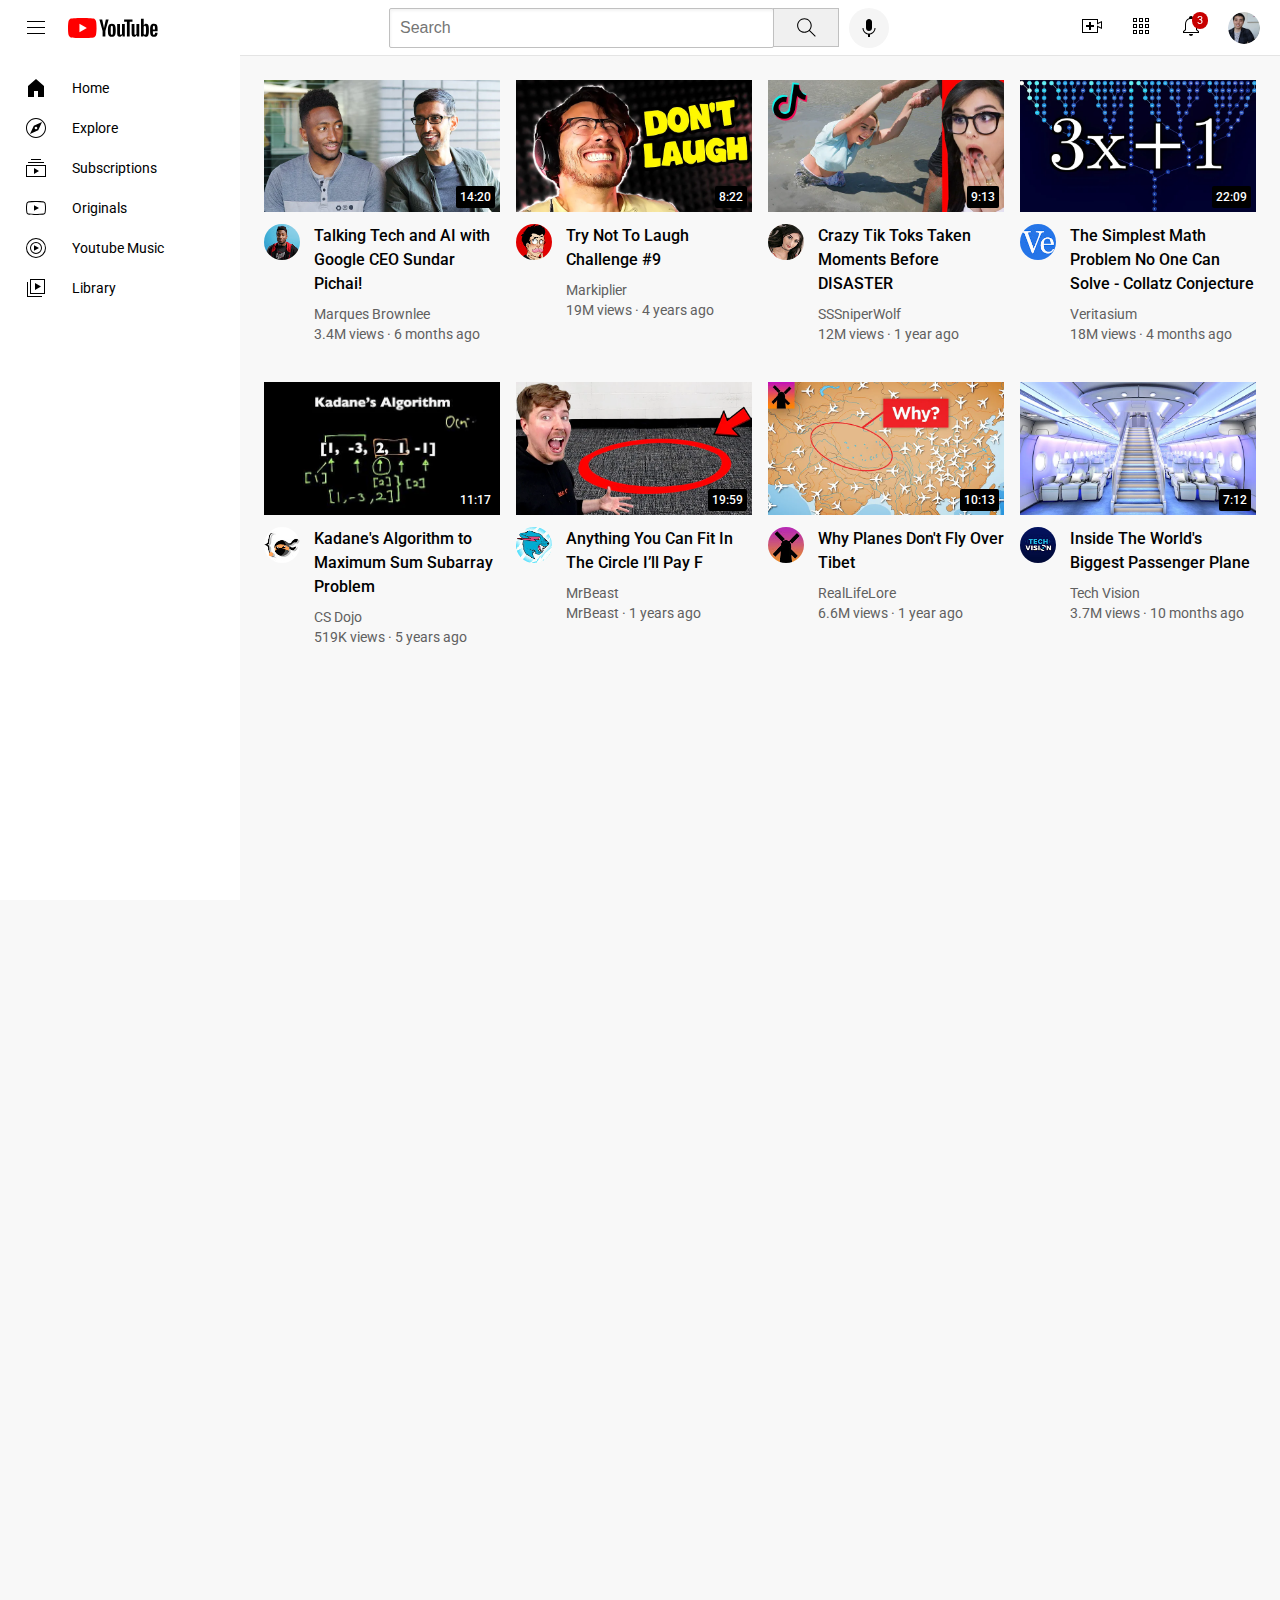
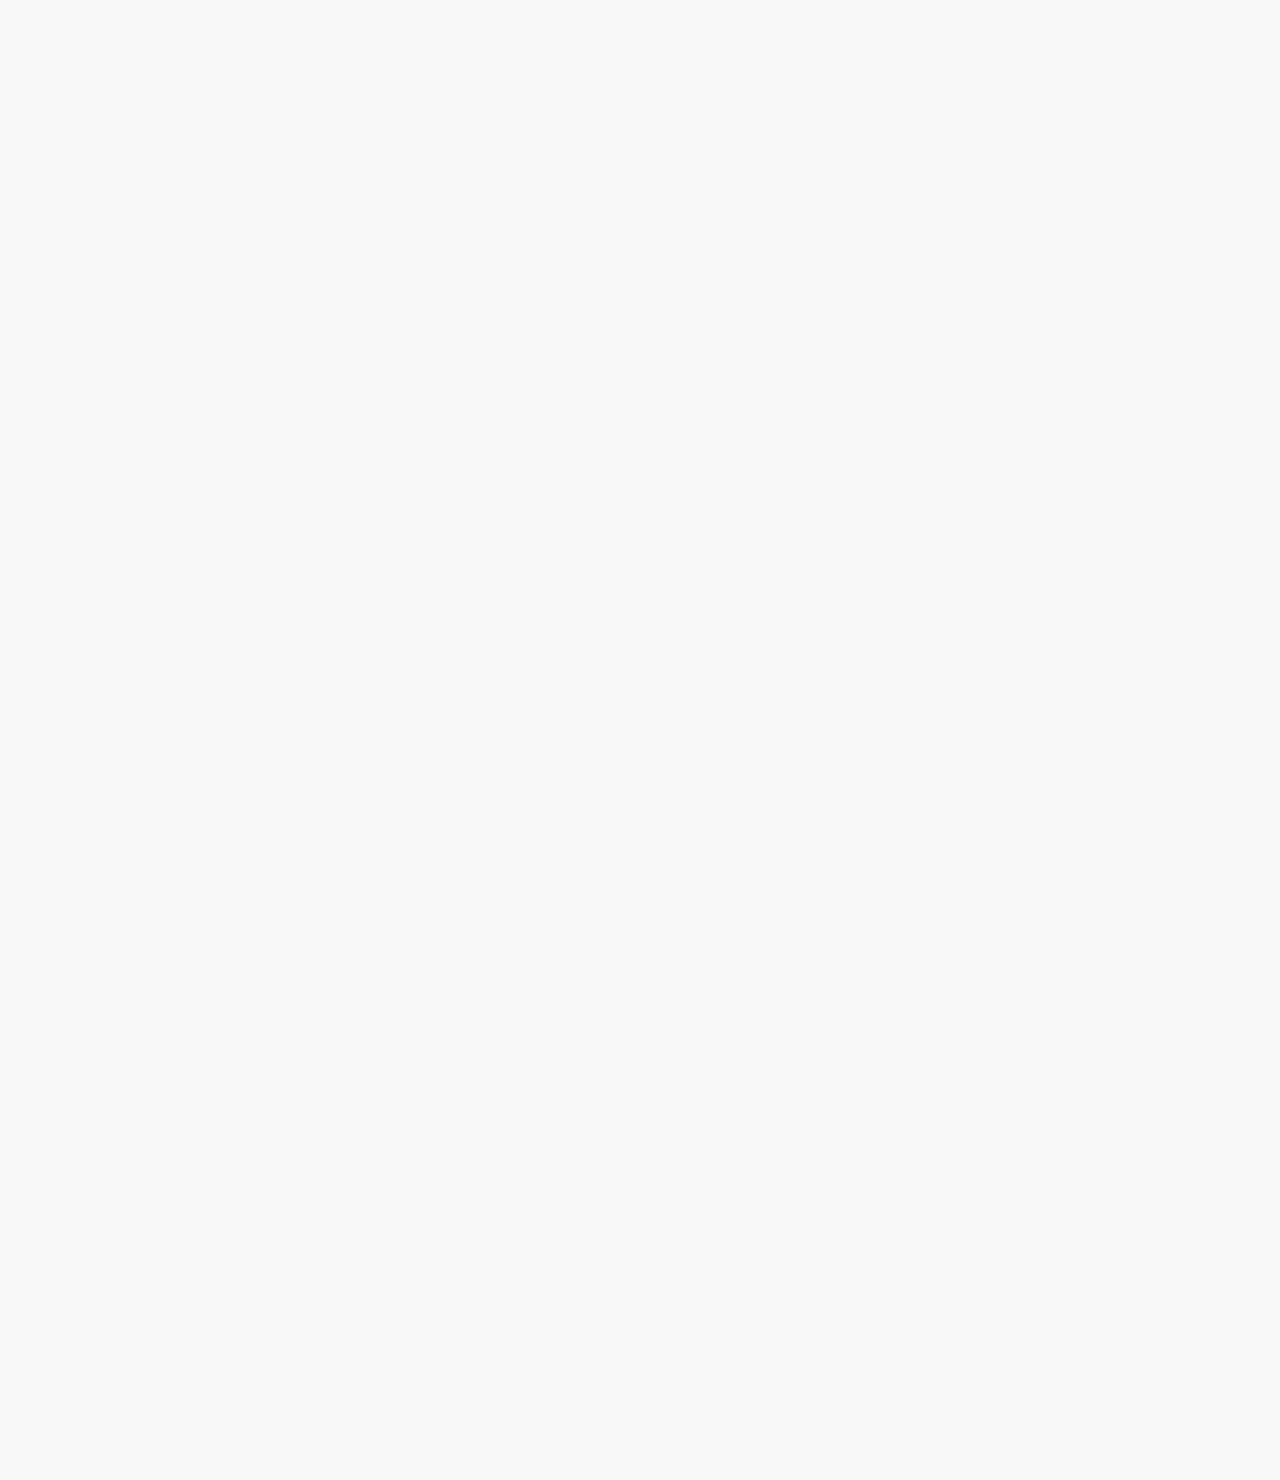
<file: index.html>
<!DOCTYPE html>

<html>

<head>
  <title>Youtube.com Clone</title>

  <link rel="preconnect" href="https://fonts.googleapis.com">
  <link rel="preconnect" href="https://fonts.gstatic.com" crossorigin>
  <link href="https://fonts.googleapis.com/css2?family=Roboto:wght@400;500;700&display=swap" rel="stylesheet">


  <link rel="stylesheet" href="styles/video.css">
  <link rel="stylesheet" href="styles/header.css">
  <link rel="stylesheet" href="styles/general.css">
  <link rel="stylesheet" href="styles/sidebar.css">

</head>


<body>

  <header class="header">

    <div class="left-section">

      <img class="hamburger-menu" src="icons/hamburger-menu.svg">

      <img class="youtube-logo" src="icons/youtube-logo.svg">

    </div>

    <div class="middle-section">

      <input class="search-bar" type="text" placeholder="Search">

      <button class="search-button">
        <img class="search-icon" src="icons/search.svg">
        <div class="tooltip">Search</div>
      </button>


      <button class="voice-search-button">
        <img class="voice-search-icon " src="icons/voice-search-icon.svg">
        <div class="tooltip">Search with your voice</div>
      </button>


    </div>

    <div class="right-section">
      <div class="upload-icon-contanier">
        <img class="upload-icon" src="icons/upload.svg">
        <div class="tooltip">Create</div>

      </div>

      <div class="youtube-apps-contanier">
        <img class="youtube-apps-icon" src="icons/youtube-apps.svg">
        <div class="tooltip">YouTube apps</div>
      </div>


      <div class="notifications-icon-container">
        <img class="notifications-icon" src="icons/notifications.svg">
        <div class="notifications-count">3</div>
        <div class="tooltip">Notification</div>
      </div>

      <img class="current-user-picture" src="channels-pictures/my-channel.jpeg">

    </div>

  </header>



  <nav class="sidebar">
    <div class="sidebar-link">
      <img src="icons/home.svg">
      <div>Home</div>
    </div>
    <div class="sidebar-link">
      <img src="icons/explore.svg">
      <div>Explore</div>
    </div>
    <div class="sidebar-link">
      <img src="icons/subscriptions.svg">
      <div>Subscriptions</div>
    </div>
    <div class="sidebar-link">
      <img src="icons/originals.svg">
      <div>Originals</div>
    </div>
    <div class="sidebar-link">
      <img src="icons/youtube-music.svg">
      <div>Youtube Music</div>
    </div>
    <div class="sidebar-link">
      <img src="icons/library.svg">
      <div>Library</div>
    </div>
  </nav>


<main>
  <section class="video-grid">


    <div class="video-preview">

      <div class="thumbnail-row">

        <a href="https://www.youtube.com/watch?v=n2RNcPRtAiY" target="_blank" class="video-title-link">
          <img class="thumbnail" src="thumbnails/thumbnail-1.webp">
        </a>

        <div class="video-time"> 14:20 </div>
      </div>


      <div class="video-info-grid">
        <div class="channel-picture">
          
          <div class="profile-picture-container">

            <a href="https://youtube.com/c/mkbhd" target="_blank">
              <img class="profile-picture" src="channels-pictures/channel-1.jpeg">
            </a>

            <div class="channel-tooltip">

              <img class="channel-tooltip-picture" src="channels-pictures/channel-1.jpeg">

              <div>
                 <div class="channel-tooltip-name">
                  Marques Brownlee
                 </div>

                 <div class="channel-tooltip-stats">
                  15M subscribers
                 </div>
              </div>

            </div>
          </div>
        </div>


        <div class="video-info">
          <a href="https://www.youtube.com/watch?v=n2RNcPRtAiY" target="_blank" class="video-title-link">
            <p class="video-title">
              Talking Tech and AI with Google CEO Sundar Pichai!
            </p>
          </a>


          <p class="video-aurthor">
            Marques Brownlee
          </p>

          <p class="video-stats">
            3.4M views &#183; 6 months ago
          </p>

        </div>
      </div>
    </div>



    <div class="video-preview">

      <div class="thumbnail-row">

        <a href="https://www.youtube.com/watch?v=mP0RAo9SKZk" target="_blank" class="video-title-link">
          <img class="thumbnail" src="thumbnails/thumbnail-2.webp">
        </a>

        <div class="video-time"> 8:22 </div>
      </div>


      <div class="video-info-grid">
        <div class="channel-picture">
          
          <div class="profile-picture-container">

            <a href="https://youtube.com/c/markiplier" target="_blank">
              <img class="profile-picture" src="channels-pictures/channel-2.jpeg">
            </a>


            <div class="channel-tooltip">
              <img class="channel-tooltip-picture" src="channels-pictures/channel-2.jpeg">


              <div>
                <div class="channel-tooltip-name">
                Markiplier
                </div>

                <div class="channel-tooltip-stats">
                  30M subscribers
                </div>

              </div>

            </div>
          </div>
        </div>


        <div class="video-info">
          <a href="https://www.youtube.com/watch?v=mP0RAo9SKZk" target="_blank" class="video-title-link">
            <p class="video-title">
              Try Not To Laugh Challenge #9
            </p>
          </a>


          <p class="video-aurthor">
            Markiplier
          </p>

          <p class="video-stats">
            19M views &#183; 4 years ago
          </p>

        </div>
      </div>
    </div>



    <div class="video-preview">

      <div class="thumbnail-row">

        <a href=https://www.youtube.com/watch?v=FgjPQQeTh1w" target="_blank" class="video-title-link">
          <img class="thumbnail" src="thumbnails/thumbnail-3.webp">
        </a>

        <div class="video-time"> 9:13 </div>
      </div>


      <div class="video-info-grid">
        <div class="channel-picture">
          
          <div class="profile-picture-container">

            <a href=https://www.youtube.com/user/SSSniperWolf" target="_blank">
              <img class="profile-picture" src="channels-pictures/channel-3.jpeg">
            </a>


            <div class="channel-tooltip">
              <img class="channel-tooltip-picture" src="channels-pictures/channel-3.jpeg">


              <div>
                <div class="channel-tooltip-name">
                  SSSniperWolf
                </div>

                <div class="channel-tooltip-stats">
                  34.2M subscribers
                </div>

              </div>

            </div>
          </div>
        </div>


        <div class="video-info">
          <a href=https://www.youtube.com/watch?v=FgjPQQeTh1w" target="_blank" class="video-title-link">
            <p class="video-title">
              Crazy Tik Toks Taken Moments Before DISASTER
            </p>
          </a>


          <p class="video-aurthor">
            SSSniperWolf
          </p>

          <p class="video-stats">
            12M views &#183; 1 year ago
          </p>

        </div>
      </div>
    </div>


    <div class="video-preview">

      <div class="thumbnail-row">

        <a href=https://www.youtube.com/watch?v=094y1Z2wpJg" target="_blank" class="video-title-link">
          <img class="thumbnail" src="thumbnails/thumbnail-4.webp">
        </a>

        <div class="video-time"> 22:09 </div>
      </div>


      <div class="video-info-grid">
        <div class="channel-picture">
          
          <div class="profile-picture-container">

            <a href=https://www.youtube.com/c/veritasium" target="_blank">
              <img class="profile-picture" src="channels-pictures/channel-4.jpeg">
            </a>


            <div class="channel-tooltip">
              <img class="channel-tooltip-picture" src="channels-pictures/channel-4.jpeg">


              <div>
                <div class="channel-tooltip-name">
                  Veritasium
                </div>

                <div class="channel-tooltip-stats">
                  14.5M subscribers
                </div>

              </div>

            </div>
          </div>
        </div>


        <div class="video-info">
          <a href=https://www.youtube.com/watch?v=094y1Z2wpJg" target="_blank" class="video-title-link">
            <p class="video-title">
              The Simplest Math Problem No One Can Solve - Collatz Conjecture
            </p>
          </a>


          <p class="video-aurthor">
            Veritasium
          </p>

          <p class="video-stats">
            18M views &#183; 4 months ago
          </p>

        </div>
      </div>
    </div>



    <div class="video-preview">

      <div class="thumbnail-row">

        <a href=https://www.youtube.com/watch?v=86CQq3pKSUw" target="_blank" class="video-title-link">
          <img class="thumbnail" src="thumbnails/thumbnail-5.webp">
        </a>

        <div class="video-time"> 11:17 </div>
      </div>


      <div class="video-info-grid">
        <div class="channel-picture">
          
          <div class="profile-picture-container">

            <a href=https://www.youtube.com/c/CSDojo" target="_blank">
              <img class="profile-picture" src="channels-pictures/channel-5.jpeg">
            </a>


            <div class="channel-tooltip">
              <img class="channel-tooltip-picture" src="channels-pictures/channel-5.jpeg">


              <div>
                <div class="channel-tooltip-name">
                  Veritasium
                </div>

                <div class="channel-tooltip-stats">
                  1.92M subscribers
                </div>

              </div>

            </div>
          </div>
        </div>


        <div class="video-info">
          <a href=https://www.youtube.com/watch?v=86CQq3pKSUw" target="_blank" class="video-title-link">
            <p class="video-title">
              Kadane's Algorithm to Maximum Sum Subarray Problem
            </p>
          </a>


          <p class="video-aurthor">
            CS Dojo
          </p>

          <p class="video-stats">
            519K views &#183; 5 years ago
          </p>

        </div>
      </div>
    </div>



    
    <div class="video-preview">

      <div class="thumbnail-row">

        <a href=https://www.youtube.com/watch?v=yXWw0_UfSFg" target="_blank" class="video-title-link">
          <img class="thumbnail" src="thumbnails/thumbnail-6.webp">
        </a>

        <div class="video-time"> 19:59 </div>
      </div>


      <div class="video-info-grid">
        <div class="channel-picture">
          
          <div class="profile-picture-container">

            <a href=https://www.youtube.com/channel/UCX6OQ3DkcsbYNE6H8uQQuVA" target="_blank">
              <img class="profile-picture" src="channels-pictures/channel-6.jpeg">
            </a>


            <div class="channel-tooltip">
              <img class="channel-tooltip-picture" src="channels-pictures/channel-6.jpeg">


              <div>
                <div class="channel-tooltip-name">
                  MrBeast
                </div>

                <div class="channel-tooltip-stats">
                  220M subscribers
                </div>

              </div>

            </div>
          </div>
        </div>


        <div class="video-info">
          <a href=https://www.youtube.com/watch?v=yXWw0_UfSFg" target="_blank" class="video-title-link">
            <p class="video-title">
              Anything You Can Fit In The Circle I’ll Pay F
            </p>
          </a>


          <p class="video-aurthor">
            MrBeast
          </p>

          <p class="video-stats">
            MrBeast &#183; 1 years ago
          </p>

        </div>
      </div>
    </div>



    
    <div class="video-preview">

      <div class="thumbnail-row">

        <a href="https://www.youtube.com/watch?v=fNVa1qMbF9Y" target="_blank" class="video-title-link">
          <img class="thumbnail" src="thumbnails/thumbnail-7.webp">
        </a>

        <div class="video-time"> 10:13 </div>
      </div>


      <div class="video-info-grid">
        <div class="channel-picture">
          
          <div class="profile-picture-container">

            <a href="https://www.youtube.com/channel/UCP5tjEmvPItGyLhmjdwP7Ww" target="_blank">
              <img class="profile-picture" src="channels-pictures/channel-7.jpeg">
            </a>


            <div class="channel-tooltip">
              <img class="channel-tooltip-picture" src="channels-pictures/channel-7.jpeg">


              <div>
                <div class="channel-tooltip-name">
                  RealLifeLore
                </div>

                <div class="channel-tooltip-stats">
                  7.25M subscribers
                </div>

              </div>

            </div>
          </div>
        </div>


        <div class="video-info">
          <a href="https://www.youtube.com/watch?v=fNVa1qMbF9Y" target="_blank" class="video-title-link">
            <p class="video-title">
              
                Why Planes Don't Fly Over Tibet
           
            </p>
          </a>


          <p class="video-aurthor">
            RealLifeLore
          </p>

          <p class="video-stats">
            6.6M views &#183; 1 year ago
          </p>

        </div>
      </div>
    </div>



    <div class="video-preview">

      <div class="thumbnail-row">

        <a href="https://www.youtube.com/watch?v=lFm4EM1juls" target="_blank" class="video-title-link">
          <img class="thumbnail" src="thumbnails/thumbnail-8.webp">
        </a>

        <div class="video-time"> 7:12 </div>
      </div>


      <div class="video-info-grid">
        <div class="channel-picture">
          
          <div class="profile-picture-container">

            <a href="https://www.youtube.com/channel/UCHAK6CyegY22Zj2GWrcaIxg" target="_blank">
              <img class="profile-picture" src="channels-pictures/channel-8.jpeg">
            </a>


            <div class="channel-tooltip">
              <img class="channel-tooltip-picture" src="channels-pictures/channel-8.jpeg">


              <div>
                <div class="channel-tooltip-name">
                  RealLifeLore
                </div>

                <div class="channel-tooltip-stats">
                  7.25M subscribers
                </div>

              </div>

            </div>
          </div>
        </div>


        <div class="video-info">
          <a href="https://www.youtube.com/watch?v=lFm4EM1juls" target="_blank" class="video-title-link">
            <p class="video-title">
              
               
              Inside The World's Biggest Passenger Plane
           
            </p>
          </a>


          <p class="video-aurthor">
            Tech Vision
          </p>

          <p class="video-stats">
            3.7M views &#183; 10 months ago
          </p>

        </div>
      </div>
    </div>

    
    

  </section>
</main>


</body>

</html>
</file>
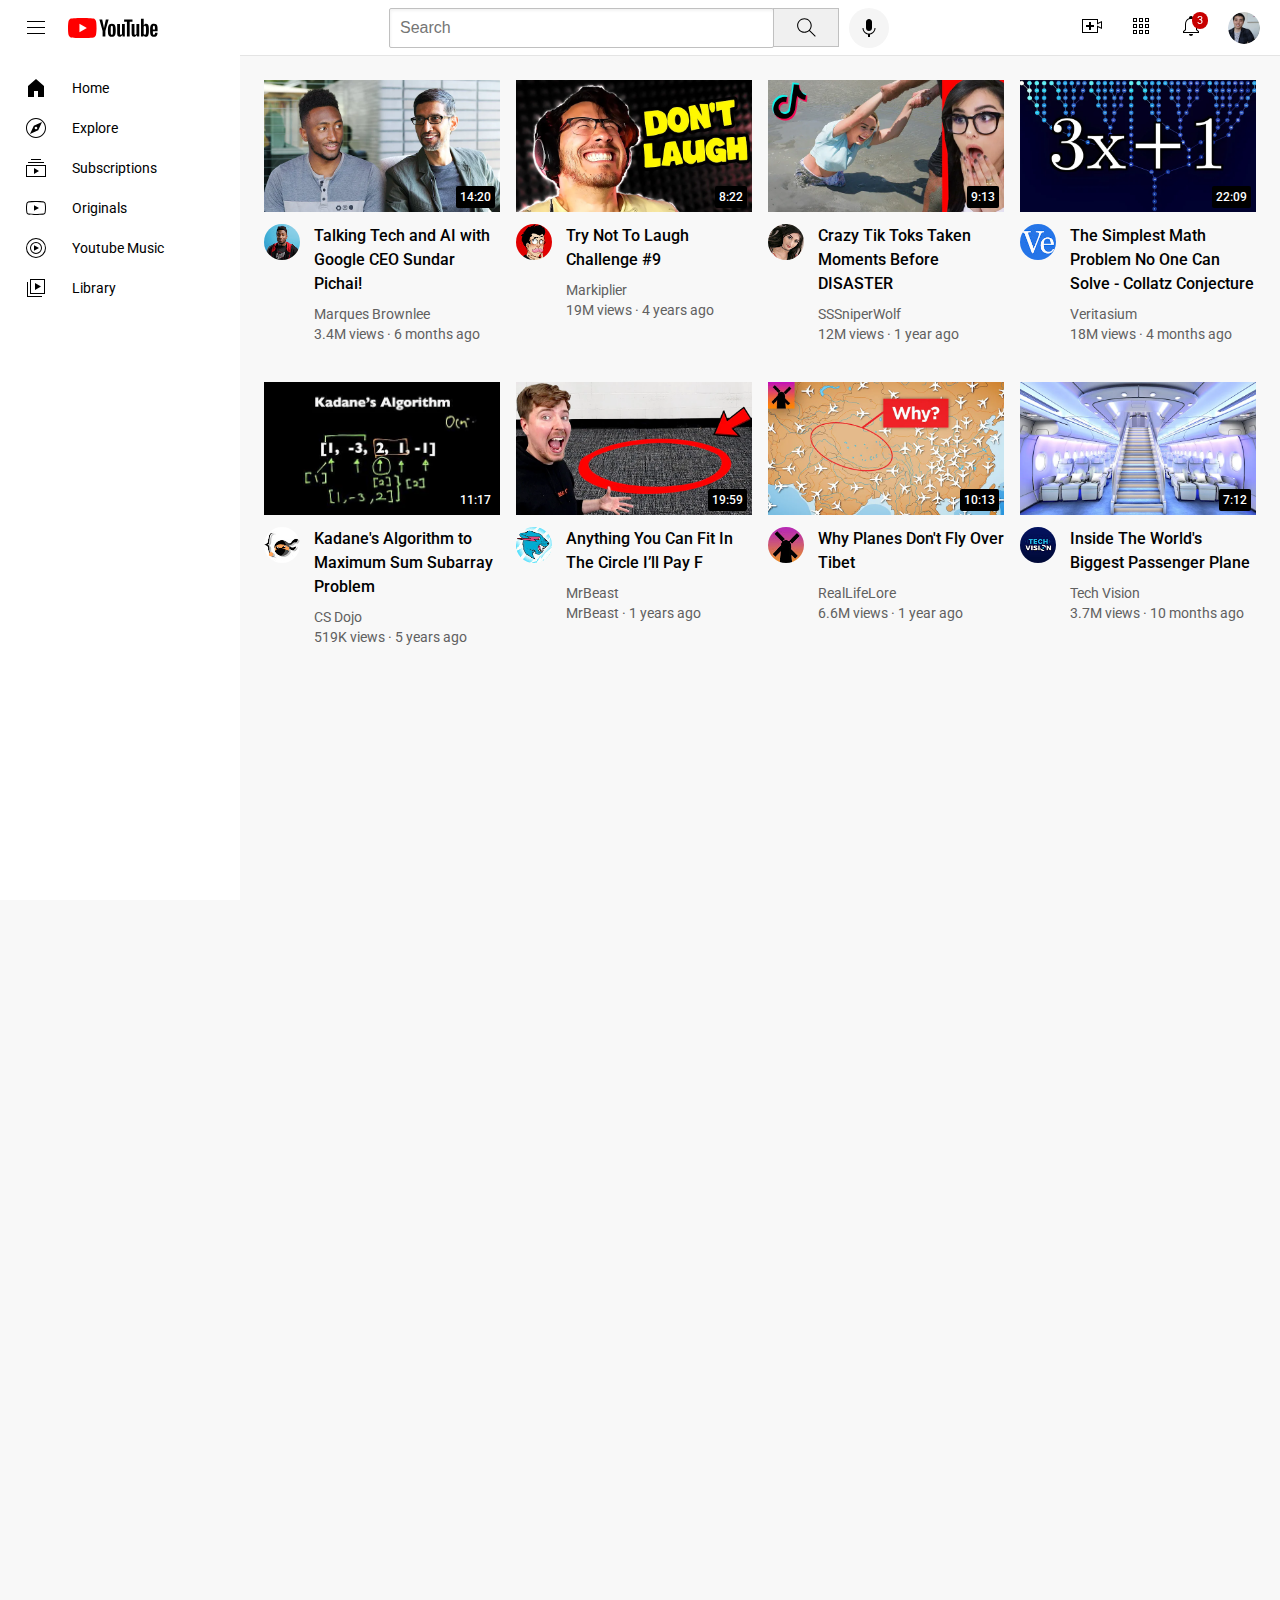
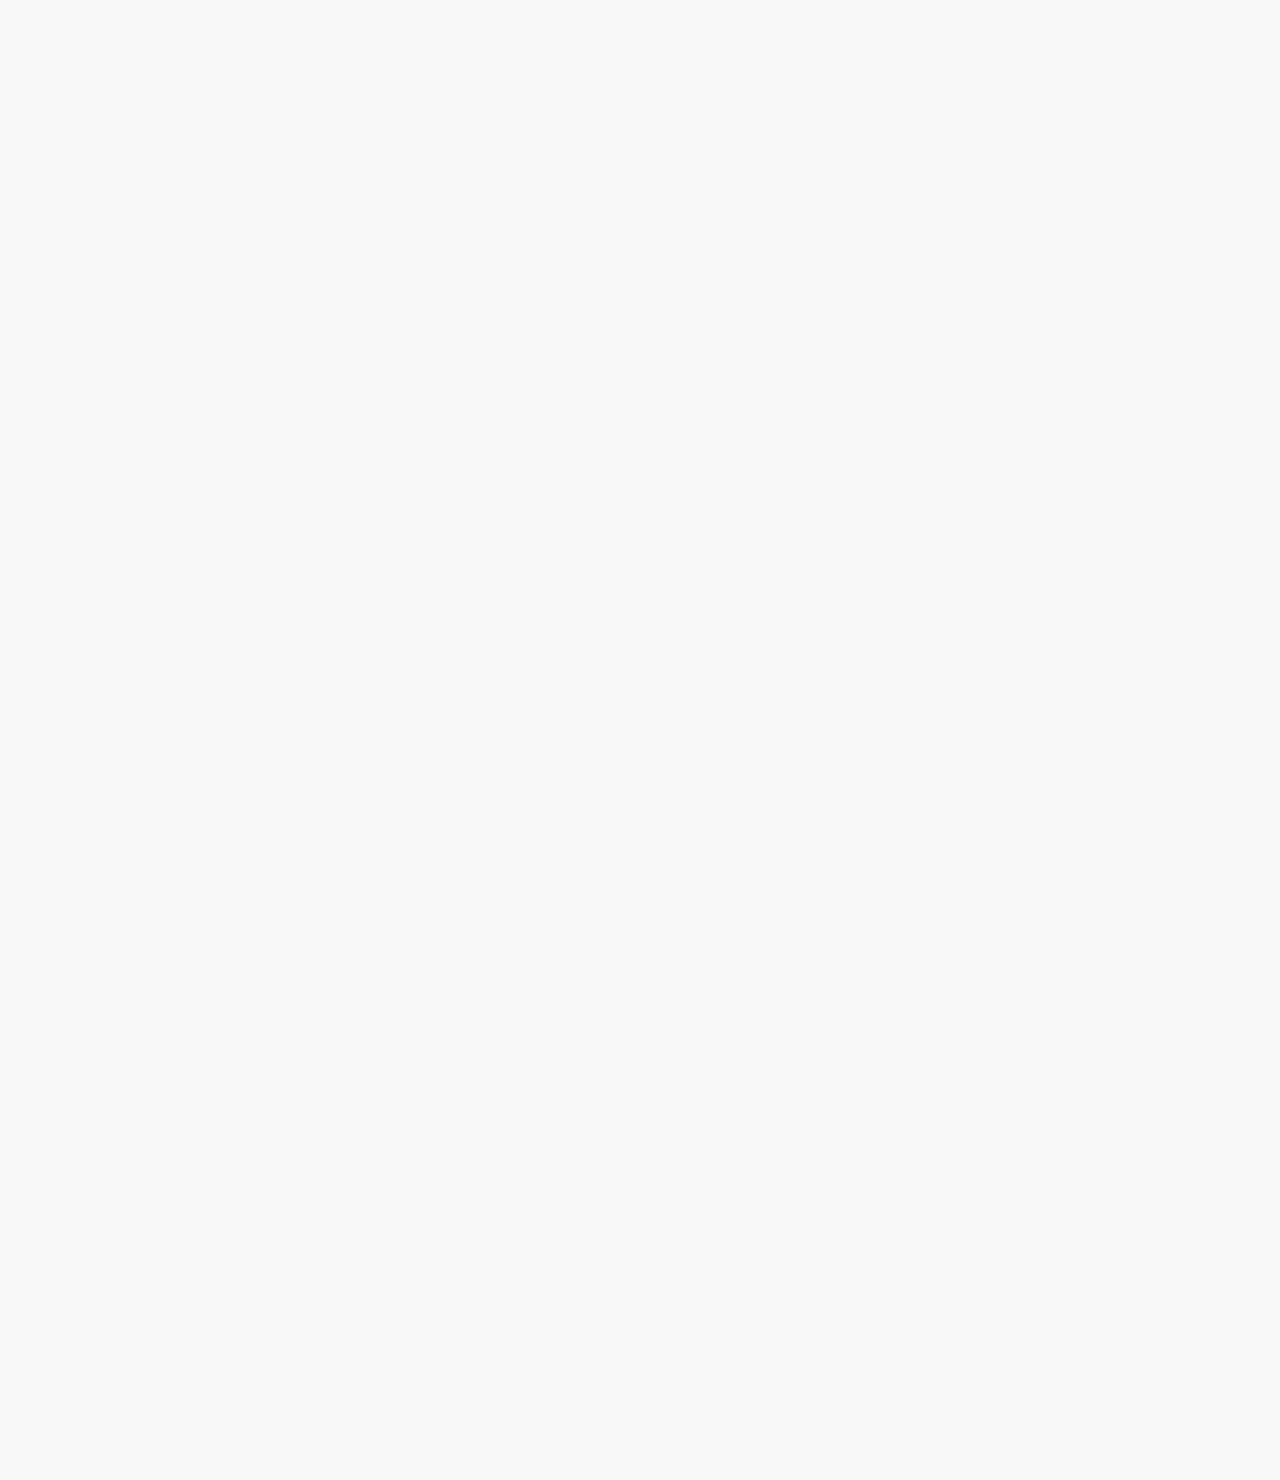
<file: youtube.html>
<!DOCTYPE html>

<html>

<head>
  <title>Youtube.com Clone</title>

  <link rel="preconnect" href="https://fonts.googleapis.com">
  <link rel="preconnect" href="https://fonts.gstatic.com" crossorigin>
  <link href="https://fonts.googleapis.com/css2?family=Roboto:wght@400;500;700&display=swap" rel="stylesheet">


  <link rel="stylesheet" href="styles/video.css">
  <link rel="stylesheet" href="styles/header.css">
  <link rel="stylesheet" href="styles/general.css">
  <link rel="stylesheet" href="styles/sidebar.css">

</head>


<body>

  <header class="header">

    <div class="left-section">

      <img class="hamburger-menu" src="icons/hamburger-menu.svg">

      <img class="youtube-logo" src="icons/youtube-logo.svg">

    </div>

    <div class="middle-section">

      <input class="search-bar" type="text" placeholder="Search">

      <button class="search-button">
        <img class="search-icon" src="icons/search.svg">
        <div class="tooltip">Search</div>
      </button>
      <!-- Put position absolute inside position relative  -->

      <button class="voice-search-button">
        <img class="voice-search-icon " src="icons/voice-search-icon.svg">
        <div class="tooltip">Search with your voice</div>
      </button>


    </div>

    <div class="right-section">
      <div class="upload-icon-contanier">
        <img class="upload-icon" src="icons/upload.svg">
        <div class="tooltip">Create</div>

      </div>

      <div class="youtube-apps-contanier">
        <img class="youtube-apps-icon" src="icons/youtube-apps.svg">
        <div class="tooltip">YouTube apps</div>
      </div>


      <div class="notifications-icon-container">
        <img class="notifications-icon" src="icons/notifications.svg">
        <div class="notifications-count">3</div>
        <div class="tooltip">Notification</div>
      </div>

      <img class="current-user-picture" src="channels-pictures/my-channel.jpeg">

    </div>

  </header>



  <nav class="sidebar">
    <div class="sidebar-link">
      <img src="icons/home.svg">
      <div>Home</div>
    </div>
    <div class="sidebar-link">
      <img src="icons/explore.svg">
      <div>Explore</div>
    </div>
    <div class="sidebar-link">
      <img src="icons/subscriptions.svg">
      <div>Subscriptions</div>
    </div>
    <div class="sidebar-link">
      <img src="icons/originals.svg">
      <div>Originals</div>
    </div>
    <div class="sidebar-link">
      <img src="icons/youtube-music.svg">
      <div>Youtube Music</div>
    </div>
    <div class="sidebar-link">
      <img src="icons/library.svg">
      <div>Library</div>
    </div>
  </nav>


<main>
  <section class="video-grid">


    <div class="video-preview">

      <div class="thumbnail-row">

        <a href="https://www.youtube.com/watch?v=n2RNcPRtAiY" target="_blank" class="video-title-link">
          <img class="thumbnail" src="thumbnails/thumbnail-1.webp">
        </a>

        <div class="video-time"> 14:20 </div>
      </div>


      <div class="video-info-grid">
        <div class="channel-picture">
          
          <div class="profile-picture-container">

            <a href="https://youtube.com/c/mkbhd" target="_blank">
              <img class="profile-picture" src="channels-pictures/channel-1.jpeg">
            </a>

            <div class="channel-tooltip">

              <img class="channel-tooltip-picture" src="channels-pictures/channel-1.jpeg">

              <div>
                 <div class="channel-tooltip-name">
                  Marques Brownlee
                 </div>

                 <div class="channel-tooltip-stats">
                  15M subscribers
                 </div>
              </div>

            </div>
          </div>
        </div>


        <div class="video-info">
          <a href="https://www.youtube.com/watch?v=n2RNcPRtAiY" target="_blank" class="video-title-link">
            <p class="video-title">
              Talking Tech and AI with Google CEO Sundar Pichai!
            </p>
          </a>


          <p class="video-aurthor">
            Marques Brownlee
          </p>

          <p class="video-stats">
            3.4M views &#183; 6 months ago
          </p>

        </div>
      </div>
    </div>



    <div class="video-preview">

      <div class="thumbnail-row">

        <a href="https://www.youtube.com/watch?v=mP0RAo9SKZk" target="_blank" class="video-title-link">
          <img class="thumbnail" src="thumbnails/thumbnail-2.webp">
        </a>

        <div class="video-time"> 8:22 </div>
      </div>


      <div class="video-info-grid">
        <div class="channel-picture">
          
          <div class="profile-picture-container">

            <a href="https://youtube.com/c/markiplier" target="_blank">
              <img class="profile-picture" src="channels-pictures/channel-2.jpeg">
            </a>


            <div class="channel-tooltip">
              <img class="channel-tooltip-picture" src="channels-pictures/channel-2.jpeg">


              <div>
                <div class="channel-tooltip-name">
                Markiplier
                </div>

                <div class="channel-tooltip-stats">
                  30M subscribers
                </div>

              </div>

            </div>
          </div>
        </div>


        <div class="video-info">
          <a href="https://www.youtube.com/watch?v=mP0RAo9SKZk" target="_blank" class="video-title-link">
            <p class="video-title">
              Try Not To Laugh Challenge #9
            </p>
          </a>


          <p class="video-aurthor">
            Markiplier
          </p>

          <p class="video-stats">
            19M views &#183; 4 years ago
          </p>

        </div>
      </div>
    </div>



    <div class="video-preview">

      <div class="thumbnail-row">

        <a href=https://www.youtube.com/watch?v=FgjPQQeTh1w" target="_blank" class="video-title-link">
          <img class="thumbnail" src="thumbnails/thumbnail-3.webp">
        </a>

        <div class="video-time"> 9:13 </div>
      </div>


      <div class="video-info-grid">
        <div class="channel-picture">
          
          <div class="profile-picture-container">

            <a href=https://www.youtube.com/user/SSSniperWolf" target="_blank">
              <img class="profile-picture" src="channels-pictures/channel-3.jpeg">
            </a>


            <div class="channel-tooltip">
              <img class="channel-tooltip-picture" src="channels-pictures/channel-3.jpeg">


              <div>
                <div class="channel-tooltip-name">
                  SSSniperWolf
                </div>

                <div class="channel-tooltip-stats">
                  34.2M subscribers
                </div>

              </div>

            </div>
          </div>
        </div>


        <div class="video-info">
          <a href=https://www.youtube.com/watch?v=FgjPQQeTh1w" target="_blank" class="video-title-link">
            <p class="video-title">
              Crazy Tik Toks Taken Moments Before DISASTER
            </p>
          </a>


          <p class="video-aurthor">
            SSSniperWolf
          </p>

          <p class="video-stats">
            12M views &#183; 1 year ago
          </p>

        </div>
      </div>
    </div>


    <div class="video-preview">

      <div class="thumbnail-row">

        <a href=https://www.youtube.com/watch?v=094y1Z2wpJg" target="_blank" class="video-title-link">
          <img class="thumbnail" src="thumbnails/thumbnail-4.webp">
        </a>

        <div class="video-time"> 22:09 </div>
      </div>


      <div class="video-info-grid">
        <div class="channel-picture">
          
          <div class="profile-picture-container">

            <a href=https://www.youtube.com/c/veritasium" target="_blank">
              <img class="profile-picture" src="channels-pictures/channel-4.jpeg">
            </a>


            <div class="channel-tooltip">
              <img class="channel-tooltip-picture" src="channels-pictures/channel-4.jpeg">


              <div>
                <div class="channel-tooltip-name">
                  Veritasium
                </div>

                <div class="channel-tooltip-stats">
                  14.5M subscribers
                </div>

              </div>

            </div>
          </div>
        </div>


        <div class="video-info">
          <a href=https://www.youtube.com/watch?v=094y1Z2wpJg" target="_blank" class="video-title-link">
            <p class="video-title">
              The Simplest Math Problem No One Can Solve - Collatz Conjecture
            </p>
          </a>


          <p class="video-aurthor">
            Veritasium
          </p>

          <p class="video-stats">
            18M views &#183; 4 months ago
          </p>

        </div>
      </div>
    </div>



    <div class="video-preview">

      <div class="thumbnail-row">

        <a href=https://www.youtube.com/watch?v=86CQq3pKSUw" target="_blank" class="video-title-link">
          <img class="thumbnail" src="thumbnails/thumbnail-5.webp">
        </a>

        <div class="video-time"> 11:17 </div>
      </div>


      <div class="video-info-grid">
        <div class="channel-picture">
          
          <div class="profile-picture-container">

            <a href=https://www.youtube.com/c/CSDojo" target="_blank">
              <img class="profile-picture" src="channels-pictures/channel-5.jpeg">
            </a>


            <div class="channel-tooltip">
              <img class="channel-tooltip-picture" src="channels-pictures/channel-5.jpeg">


              <div>
                <div class="channel-tooltip-name">
                  Veritasium
                </div>

                <div class="channel-tooltip-stats">
                  1.92M subscribers
                </div>

              </div>

            </div>
          </div>
        </div>


        <div class="video-info">
          <a href=https://www.youtube.com/watch?v=86CQq3pKSUw" target="_blank" class="video-title-link">
            <p class="video-title">
              Kadane's Algorithm to Maximum Sum Subarray Problem
            </p>
          </a>


          <p class="video-aurthor">
            CS Dojo
          </p>

          <p class="video-stats">
            519K views &#183; 5 years ago
          </p>

        </div>
      </div>
    </div>



    
    <div class="video-preview">

      <div class="thumbnail-row">

        <a href=https://www.youtube.com/watch?v=yXWw0_UfSFg" target="_blank" class="video-title-link">
          <img class="thumbnail" src="thumbnails/thumbnail-6.webp">
        </a>

        <div class="video-time"> 19:59 </div>
      </div>


      <div class="video-info-grid">
        <div class="channel-picture">
          
          <div class="profile-picture-container">

            <a href=https://www.youtube.com/channel/UCX6OQ3DkcsbYNE6H8uQQuVA" target="_blank">
              <img class="profile-picture" src="channels-pictures/channel-6.jpeg">
            </a>


            <div class="channel-tooltip">
              <img class="channel-tooltip-picture" src="channels-pictures/channel-6.jpeg">


              <div>
                <div class="channel-tooltip-name">
                  MrBeast
                </div>

                <div class="channel-tooltip-stats">
                  220M subscribers
                </div>

              </div>

            </div>
          </div>
        </div>


        <div class="video-info">
          <a href=https://www.youtube.com/watch?v=yXWw0_UfSFg" target="_blank" class="video-title-link">
            <p class="video-title">
              Anything You Can Fit In The Circle I’ll Pay F
            </p>
          </a>


          <p class="video-aurthor">
            MrBeast
          </p>

          <p class="video-stats">
            MrBeast &#183; 1 years ago
          </p>

        </div>
      </div>
    </div>



    
    <div class="video-preview">

      <div class="thumbnail-row">

        <a href="https://www.youtube.com/watch?v=fNVa1qMbF9Y" target="_blank" class="video-title-link">
          <img class="thumbnail" src="thumbnails/thumbnail-7.webp">
        </a>

        <div class="video-time"> 10:13 </div>
      </div>


      <div class="video-info-grid">
        <div class="channel-picture">
          
          <div class="profile-picture-container">

            <a href="https://www.youtube.com/channel/UCP5tjEmvPItGyLhmjdwP7Ww" target="_blank">
              <img class="profile-picture" src="channels-pictures/channel-7.jpeg">
            </a>


            <div class="channel-tooltip">
              <img class="channel-tooltip-picture" src="channels-pictures/channel-7.jpeg">


              <div>
                <div class="channel-tooltip-name">
                  RealLifeLore
                </div>

                <div class="channel-tooltip-stats">
                  7.25M subscribers
                </div>

              </div>

            </div>
          </div>
        </div>


        <div class="video-info">
          <a href="https://www.youtube.com/watch?v=fNVa1qMbF9Y" target="_blank" class="video-title-link">
            <p class="video-title">
              
                Why Planes Don't Fly Over Tibet
           
            </p>
          </a>


          <p class="video-aurthor">
            RealLifeLore
          </p>

          <p class="video-stats">
            6.6M views &#183; 1 year ago
          </p>

        </div>
      </div>
    </div>



    <div class="video-preview">

      <div class="thumbnail-row">

        <a href="https://www.youtube.com/watch?v=lFm4EM1juls" target="_blank" class="video-title-link">
          <img class="thumbnail" src="thumbnails/thumbnail-8.webp">
        </a>

        <div class="video-time"> 7:12 </div>
      </div>


      <div class="video-info-grid">
        <div class="channel-picture">
          
          <div class="profile-picture-container">

            <a href="https://www.youtube.com/channel/UCHAK6CyegY22Zj2GWrcaIxg" target="_blank">
              <img class="profile-picture" src="channels-pictures/channel-8.jpeg">
            </a>


            <div class="channel-tooltip">
              <img class="channel-tooltip-picture" src="channels-pictures/channel-8.jpeg">


              <div>
                <div class="channel-tooltip-name">
                  RealLifeLore
                </div>

                <div class="channel-tooltip-stats">
                  7.25M subscribers
                </div>

              </div>

            </div>
          </div>
        </div>


        <div class="video-info">
          <a href="https://www.youtube.com/watch?v=lFm4EM1juls" target="_blank" class="video-title-link">
            <p class="video-title">
              
               
              Inside The World's Biggest Passenger Plane
           
            </p>
          </a>


          <p class="video-aurthor">
            Tech Vision
          </p>

          <p class="video-stats">
            3.7M views &#183; 10 months ago
          </p>

        </div>
      </div>
    </div>
    

  </section>
</main>


</body>

</html>
</file>
<file: styles/video.css>
.thumbnail {
  width: 100%;

}

.video-title {

  margin-top: 0;
  font-size: 14px;
  font-weight: 500;
  line-height: 20px;
  margin-bottom: 10px;
}





.video-info-grid{
  display: grid;
  grid-template-columns: 50px 1fr;
  

}


.profile-picture {
  width: 36px;
  border-radius: 50px;
}

.thumbnail-row {
  margin-bottom: 8px;
  position: relative;

}

.video-aurthor,
.video-stats {
  font-size: 12px;
  color: rgb(96, 96, 96);
  
}

.video-aurthor{
  margin-bottom: 4px;
}


.video-grid{

  display: grid;
  grid-template-columns: 1fr 1fr 1fr;
  column-gap: 16px;
  row-gap: 40px; 

}

@media (min-width:1000px) {
  .video-title{
    font-size: 16px;
    line-height: 24px;
  }
}

@media (min-width:1000px) {
  .video-aurthor,
  .video-stats{
    font-size: 14px;
  }

}

@media (max-width: 750px) {
  .video-grid{
    grid-template-columns: 1fr 1fr;
  }
}

@media (min-width: 751px) and (max-width:999px)
{
  .video-grid{
    grid-template-columns: 1fr 1fr 1fr;
  }
}
  

@media (min-width:1000px)  {
  .video-grid{
    grid-template-columns: 1fr 1fr 1fr 1fr;
  }
}





.video-time{

  font-size: 12px;
  font-weight: 500;


  padding: 4px ;
  border-radius: 2px;


  background-color: black;
  color: white;
  position: absolute;
  bottom: 8px;
  right: 5px;
}


.video-title-link {
  text-decoration: none;
  color: black;
}


.profile-picture-container {
  position: relative;
  display: inline-block;
}




.channel-tooltip{

  background-color: white;
  width: 200px;
  padding: 12px 12px;
  box-shadow: 2px 3px 10px rgba(0, 0, 0, 0.3);
  border-radius: 6px;
  position: absolute;
  top: 55px;
  z-index: 300;

  opacity: 0;
  pointer-events: none;

  display: flex;
  align-items: center;
  transition: opacity 0.15s;

  
}

.profile-picture-container:hover .channel-tooltip {
  opacity: 1;
}

.channel-tooltip-picture {
  width: 50px;
  height: 50px;
  border-radius: 50px;
  margin-right: 8px;
}

.channel-tooltip-name {

  font-family: Roboto, Arial;
  font-weight: bold;
  font-size: 16px;
  margin-bottom: 4px;
  
}

.channel-tooltip-stats {
  font-family: Roboto, Arial;
  color: rgb(96, 96, 96);
  font-size: 14px;
}
</file>
<file: styles/header.css>
.header {

  height: 55px;

  display: flex;
  flex-direction: row;
  justify-content: space-between;

  position: fixed;
  top: 0;
  left: 0;
  right: 0;
  z-index: 100;

  background-color: white;
  border-bottom-width: 1px;
  border-bottom-style:solid;
  border-bottom-color: rgb(228, 228, 228);
}

.left-section {
  display: flex;
  align-items: center;

}

.hamburger-menu {
  height: 24px;
  margin-left: 24px;
  margin-right: 20px;
}


.youtube-logo {
  height: 20px;
}



.middle-section {

  flex: 1;
  margin-left: 70px;
  margin-right: 30px;
  max-width: 500px;

  display: flex;
  align-items: center;
}

.search-bar {
  flex: 1;
  height: 36px;
  padding-left: 10px;
  font-size: 16px;

  border: 1px solid rgb(192, 192, 192) ;

  border-radius: 2px;
  box-shadow: inset 1px 2px 3px rgba(0, 0, 0, 0.05);
  width: 0;


}

.search-bar::placeholder {
  
  font-size: 16px;

}

.search-button {
  height: 39px;
  width: 66px;
  background-color: rgb(240, 240, 240);
  border-width: 1px;
  border-style: solid;
  border-color: rgb(192, 192, 192);
  margin-left: -1px;
  margin-right: 10px;

}

.search-button,
.voice-search-button,
.upload-icon-container{
  display: flex;
  justify-content: center;
  align-items: center;
  position: relative;
}


.search-button .tooltip,
.voice-search-button .tooltip,
.upload-icon-contanier .tooltip,
.youtube-apps-contanier .tooltip,
.notifications-icon-container .tooltip{
 
  position: absolute;
  background-color: gray;
  color: white;
  padding-top: 4px;
  padding-bottom: 4px;
  padding-left: 8px;
  padding-right: 8px;
  border-radius: 2px;
  font-size: 12px;
  bottom: -30px;
  opacity: 0;
  transition: opacity 0.15s;
  pointer-events: none;
  white-space: nowrap;
}

.search-button:hover .tooltip,
.voice-search-button:hover .tooltip,
.upload-icon-contanier:hover .tooltip,
.youtube-apps-contanier:hover .tooltip,
.notifications-icon-container:hover .tooltip{
  opacity: 1;
}

.search-icon {
  height: 25px;

}


.voice-search-button {
  height: 40px;
  width: 40px;
  border-radius: 20px;
  border: none;
  background-color: rgb(245, 245, 245);
}


.voice-search-icon {
  height: 24px;
}


.right-section {

  width: 180px;
  margin-right: 20px;

  display: flex;
  align-items: center;
  justify-content: space-between ;
  flex-shrink: 0;
}


.upload-icon{
  height: 24px;
}

.youtube-apps-icon{
  height: 24px;
}

.notifications-icon{
  height: 24px;
}

.notifications-icon-container{
  position: relative;
}
.notifications-count{
  position: absolute;
  top: -2px;
  right: -5px;
  background-color: rgb(200, 0, 0);
  color: white;

  font-size: 11px;
  padding-left: 5px;
  padding-right: 5px;
  padding-top: 2px;
  padding-bottom: 2px;
  border-radius: 10px;

}

.current-user-picture{
  height: 32px;
  border-radius: 16px;
}
</file>
<file: styles/general.css>
p {
 
  margin-top: 0;
  margin-bottom: 0;
}


body {
/* This style below will be inherited*/
  font-family: Roboto, Arial;
  margin: 0;
  padding-top: 80px;
  padding-left: 96px;
  padding-right: 24px;
  background-color: rgb(248, 248, 248);

  height: 3000px;
}

@media (min-width: 1200.1px) {
  body {
    margin-left: 168px;
  }
}
</file>
<file: styles/sidebar.css>
@media (max-width: 1200px) {
  .sidebar {
    position: fixed;
    left: 0;
    bottom: 0;
    top: 55px;
    background-color: white;
    width: 72px;
    z-index: 200;
    padding-top: 5px;
  }

  .sidebar-link {
    height: 74px;
    display: flex;
    justify-content: center;
    align-items: center;
    flex-direction: column;
    cursor: pointer;
  }

  .sidebar-link:hover {
    background-color: rgb(235, 235, 235);
  }

  .sidebar-link img {
    height: 24px;
    margin-bottom: 4px;
  }

  .sidebar-link div {
    font-family: Roboto, Arial;
    font-size: 10px;
  }
}

@media (min-width: 1200.1px) {
  .sidebar {
    position: fixed;
    left: 0;
    bottom: 0;
    top: 55px;
    background-color: white;
    width: 240px;
    z-index: 200;
    padding-top: 13px;
  }

  .sidebar-link {
    display: flex;
    align-items: center;
    cursor: pointer;
    padding: 8px 24px;
  }

  .sidebar-link:hover {
    background-color: rgb(235, 235, 235);
  }

  .sidebar-link img {
    height: 24px;
    margin-right: 24px;
  }

  .sidebar-link div {
    font-family: Roboto, Arial;
    font-size: 14px;
  }
}








/*

.sidebar{
  position: fixed;
  left: 0;
  bottom: 0;
  top: 55px;

  background-color: white;
  width: 72px;
  z-index: 200;
  padding-top: 5px;
}


.sidebar-link{
  
  height: 74px;
  display: flex;
  justify-content: center;
  align-items: center;
  flex-direction: column;
  cursor: pointer;
  
}

.sidebar-link:hover{
  background-color: rgb(235, 235, 235);
}

.sidebar-link img{
  height: 24px;
  margin-bottom: 4px;
}

.sidebar-link div{

  font-size: 10px;
} */
</file>
